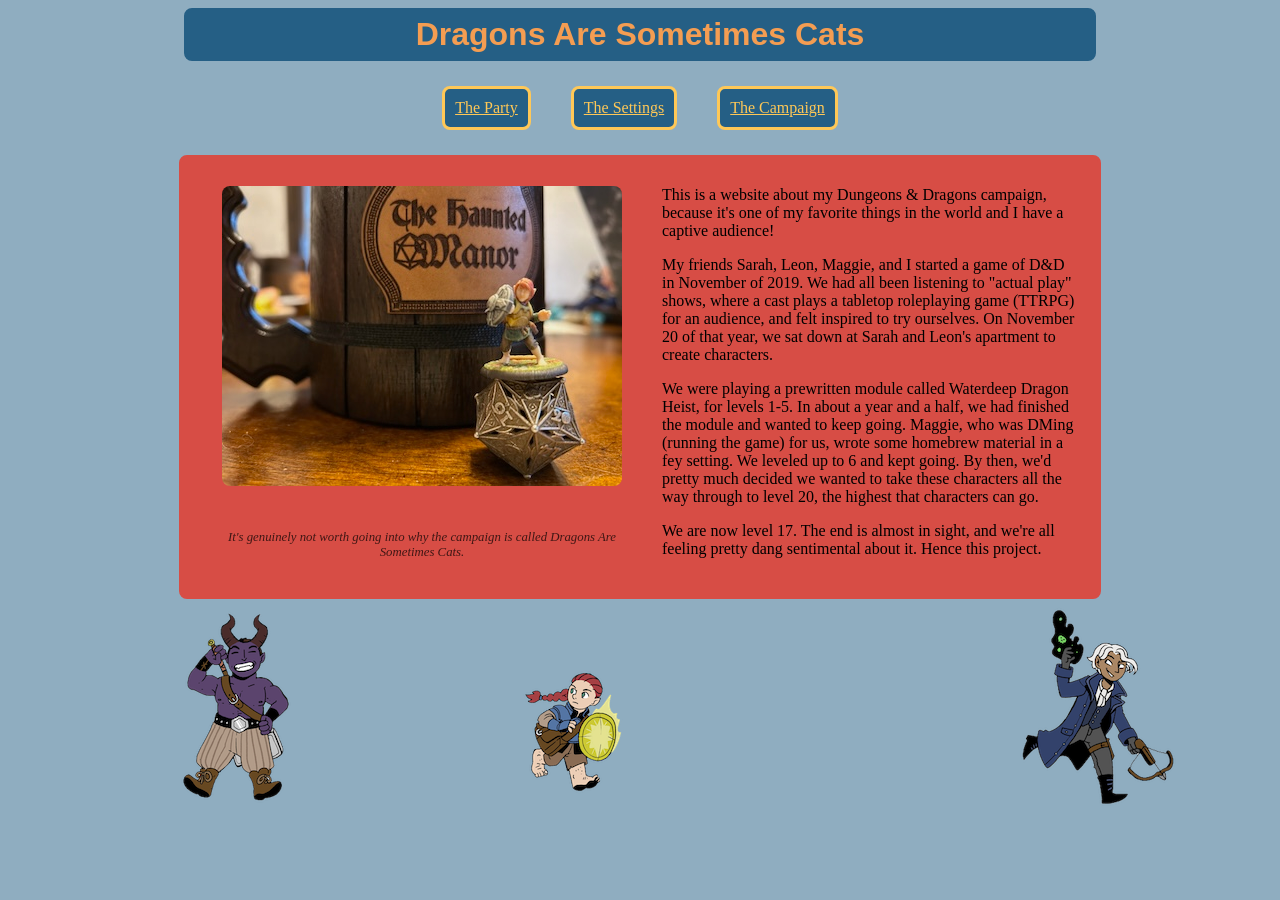
<file: index.html>
<!DOCTYPE html>
<html lang='en'>
    <head>
        <meta charset="UTF-8">
        <title>Waterdeep D&D Party | Home</title>
        <meta name="description" content="Homepage for a site about a D&D party.">
        <link rel="stylesheet" type="text/css" href="style-sheet.css">   
    </head>
<body>
    <h1>Dragons Are Sometimes Cats</h1>  
        <nav id="navigation">
            <a class="navlink" href="the-party.html" target="_blank">The Party</a>
            <a class="navlink" href="the-settings.html" target="_blank">The Settings</a>
            <a class="navlink" href="the-campaign.html" target="_blank">The Campaign</a>
        </nav>
        <div class="container">
             <div> 
                <figure>
                    <img class="body-image" src="images/Haunted_Manor.jpeg" alt="A wooden flagon with the words The Haunted Manor in a gothic font on it. In front of it are a metal celtic-style d20 and a little mini of a red-haired figured with a sword on top of it.">
                    <figcaption>It's genuinely not worth going into why the campaign is called Dragons Are Sometimes Cats.</figcaption>
                </figure>
            </div>
            <div>
                <p>This is a website about my Dungeons & Dragons campaign, because it's one of my favorite things in the world and I have a captive audience!</p>
                <p>My friends Sarah, Leon, Maggie, and I started a game of D&D in November of 2019. We had all been listening to "actual play" shows, 
                    where a cast plays a tabletop roleplaying game (TTRPG) for an audience, and felt inspired to try ourselves. On November 20 of that year, we sat down at Sarah and Leon's apartment to create characters.</p>
                <p>We were playing a prewritten module called Waterdeep Dragon Heist, for levels 1-5. In about a year and a half, we had finished the module and wanted
                    to keep going. Maggie, who was DMing (running the game) for us, wrote some homebrew material in a fey setting. We leveled up to 6 and kept going. By then, we'd
                    pretty much decided we wanted to take these characters all the way through to level 20, the highest that characters can go.</p>
                <p>We are now level 17. The end is almost in sight, and we're all feeling pretty dang sentimental about it. Hence this project.</p>  
            </div>
        </div>
        <footer>
            <img id="ayin-portrait" src="images/WaterdeepAyin.png" alt="A cheerful purple tiefling wearing pants and no shirt, facing forward.">
            <img id="mairen-portrait" src="images/WaterdeepMairen.png" alt="A pale halfling with a long red braid of hair, carrying a shield and giving side-eye as she walks to the right.">
            <img id="nick-portrait" src="images/WaterdeepNick.png" alt="A mischievous, tan-skinned, white-haired half-elf in fancy clothes and a blue coat, carrying a crossbow in one hand and casting magic with the other as he runs to the right.">
        </footer>
    </body>
</html>
</file>
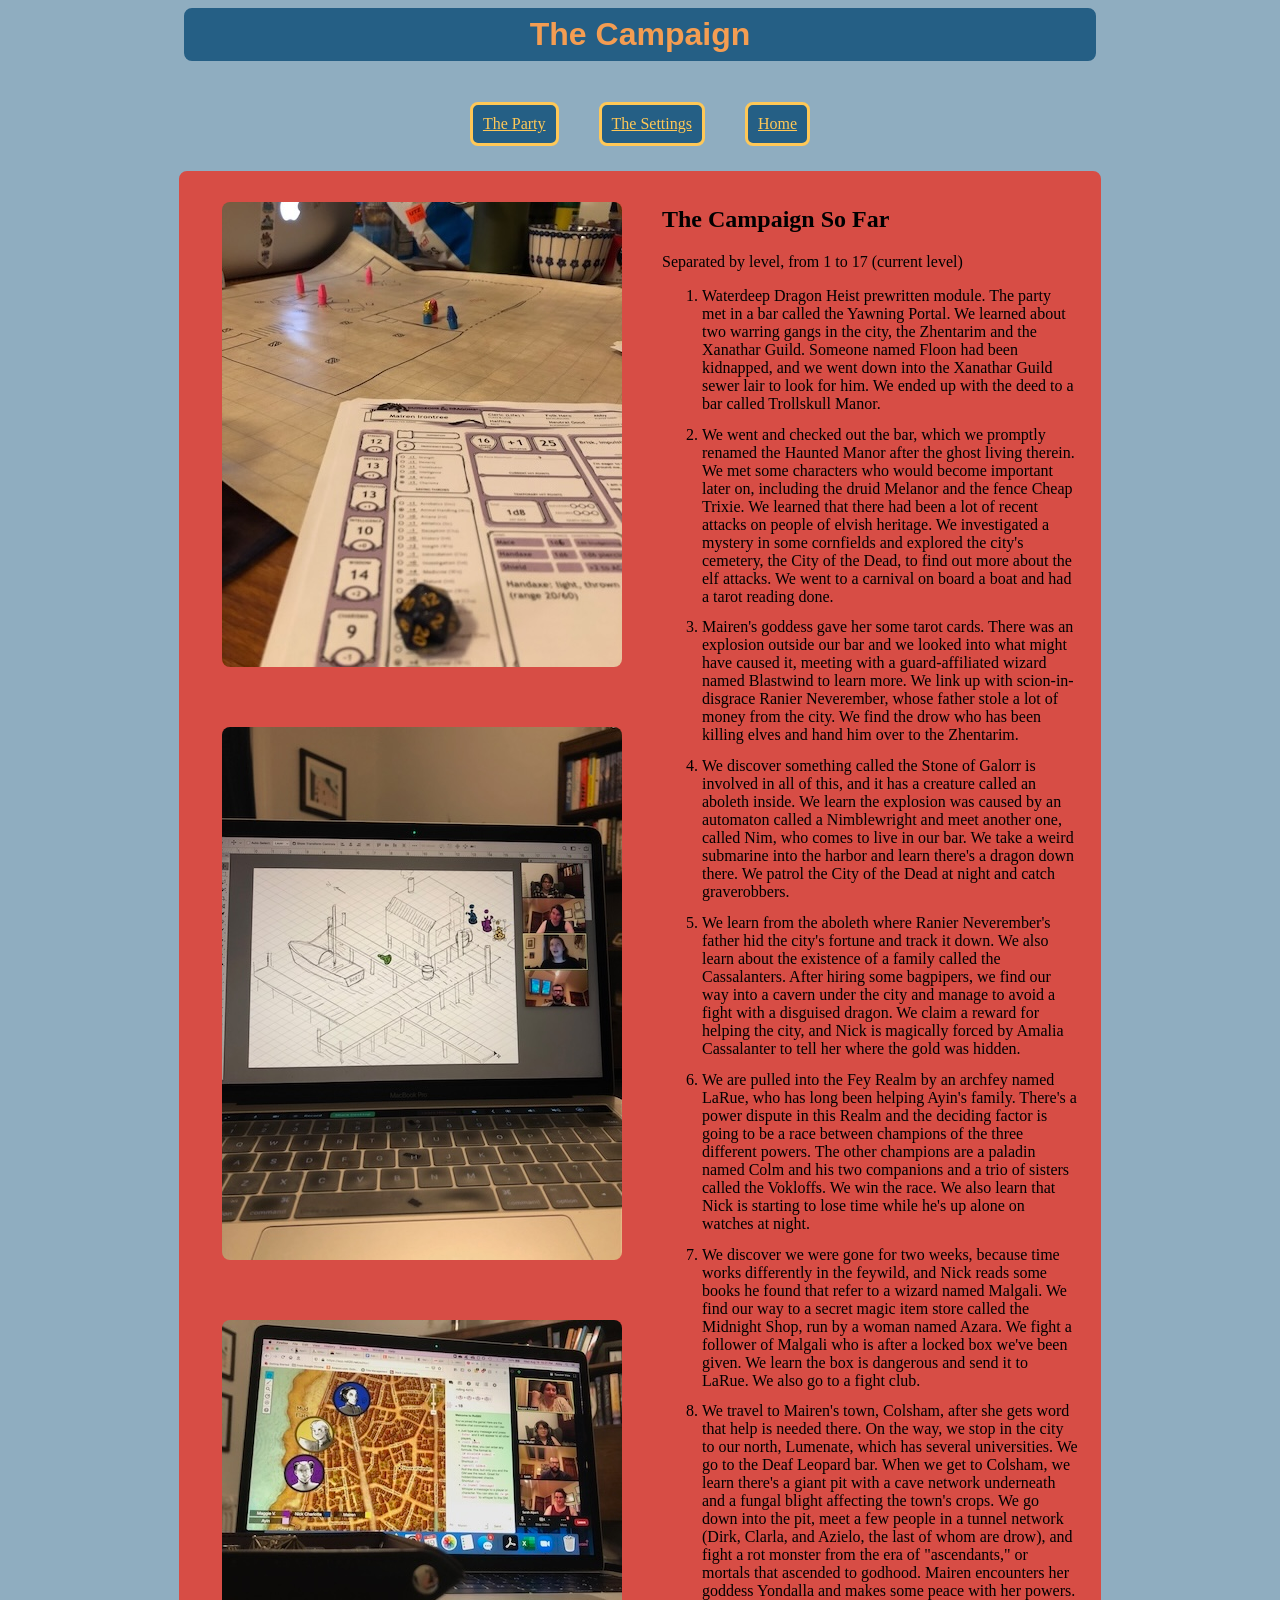
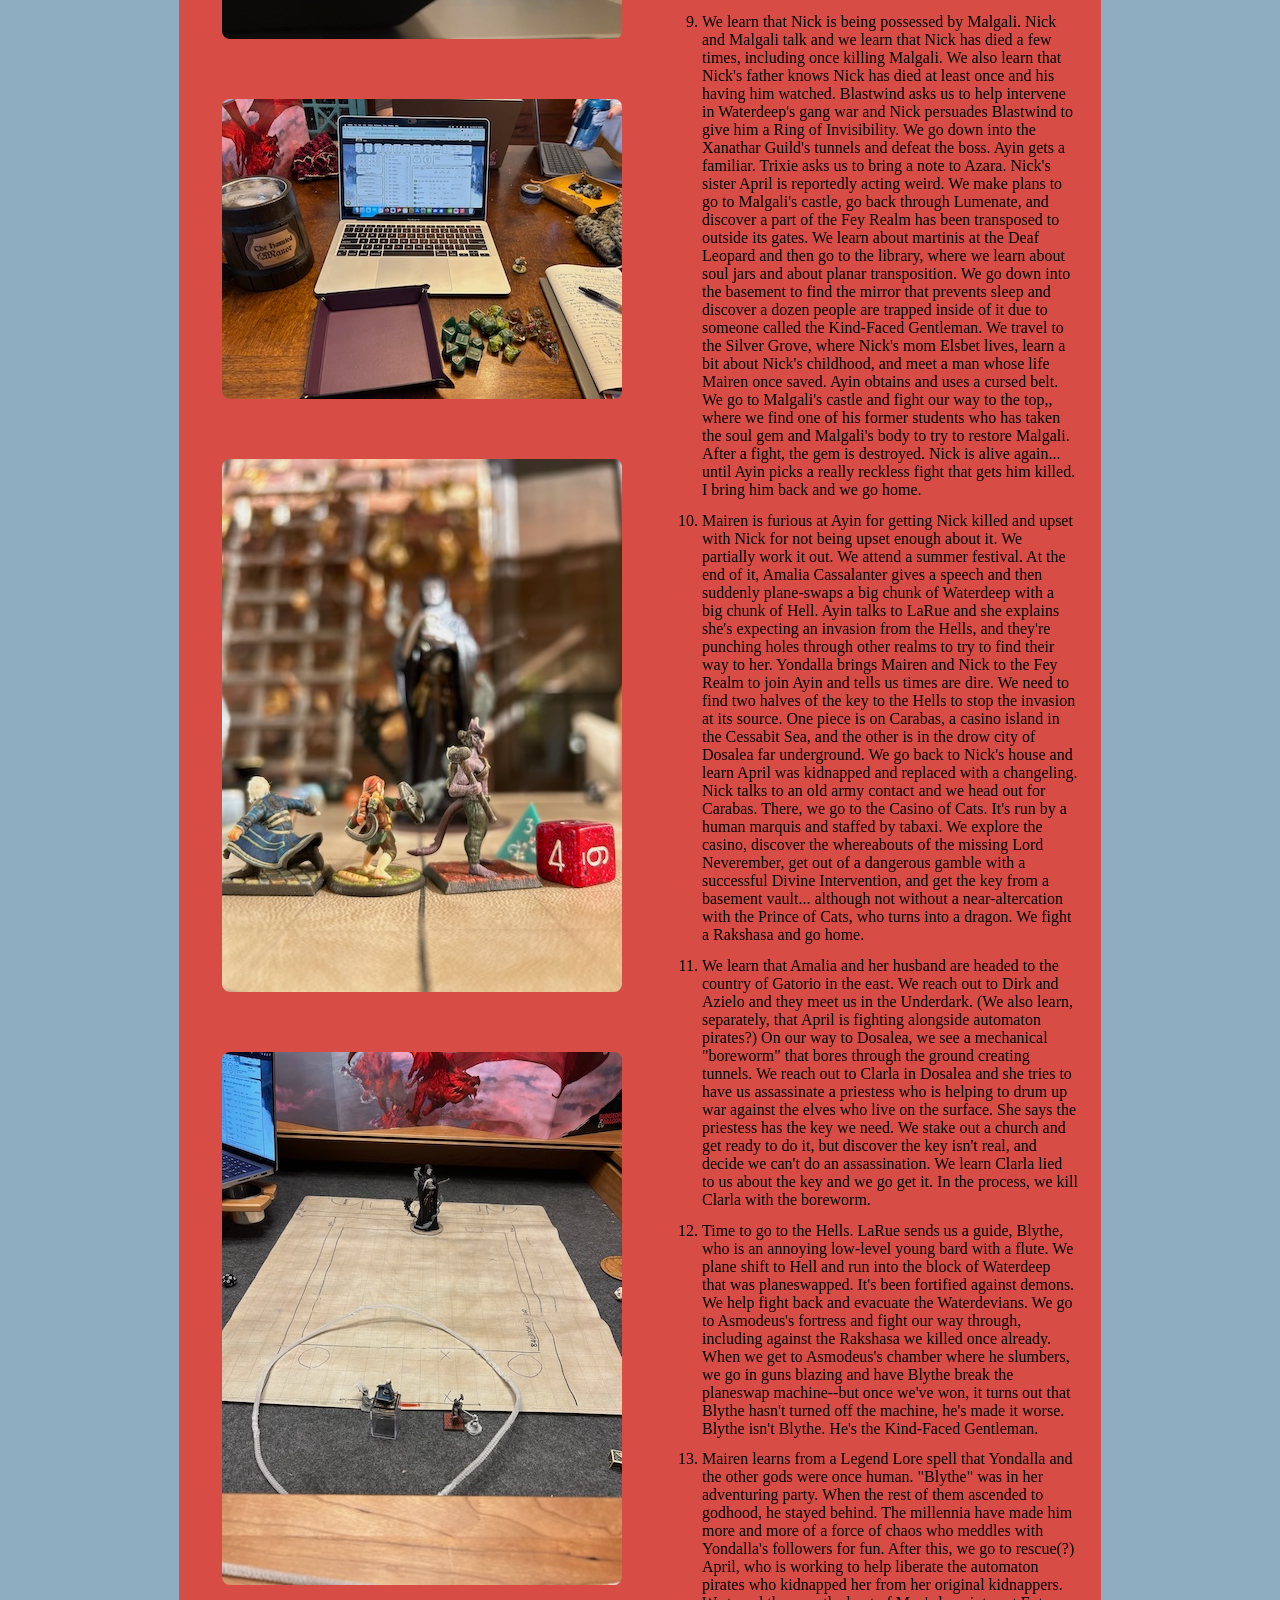
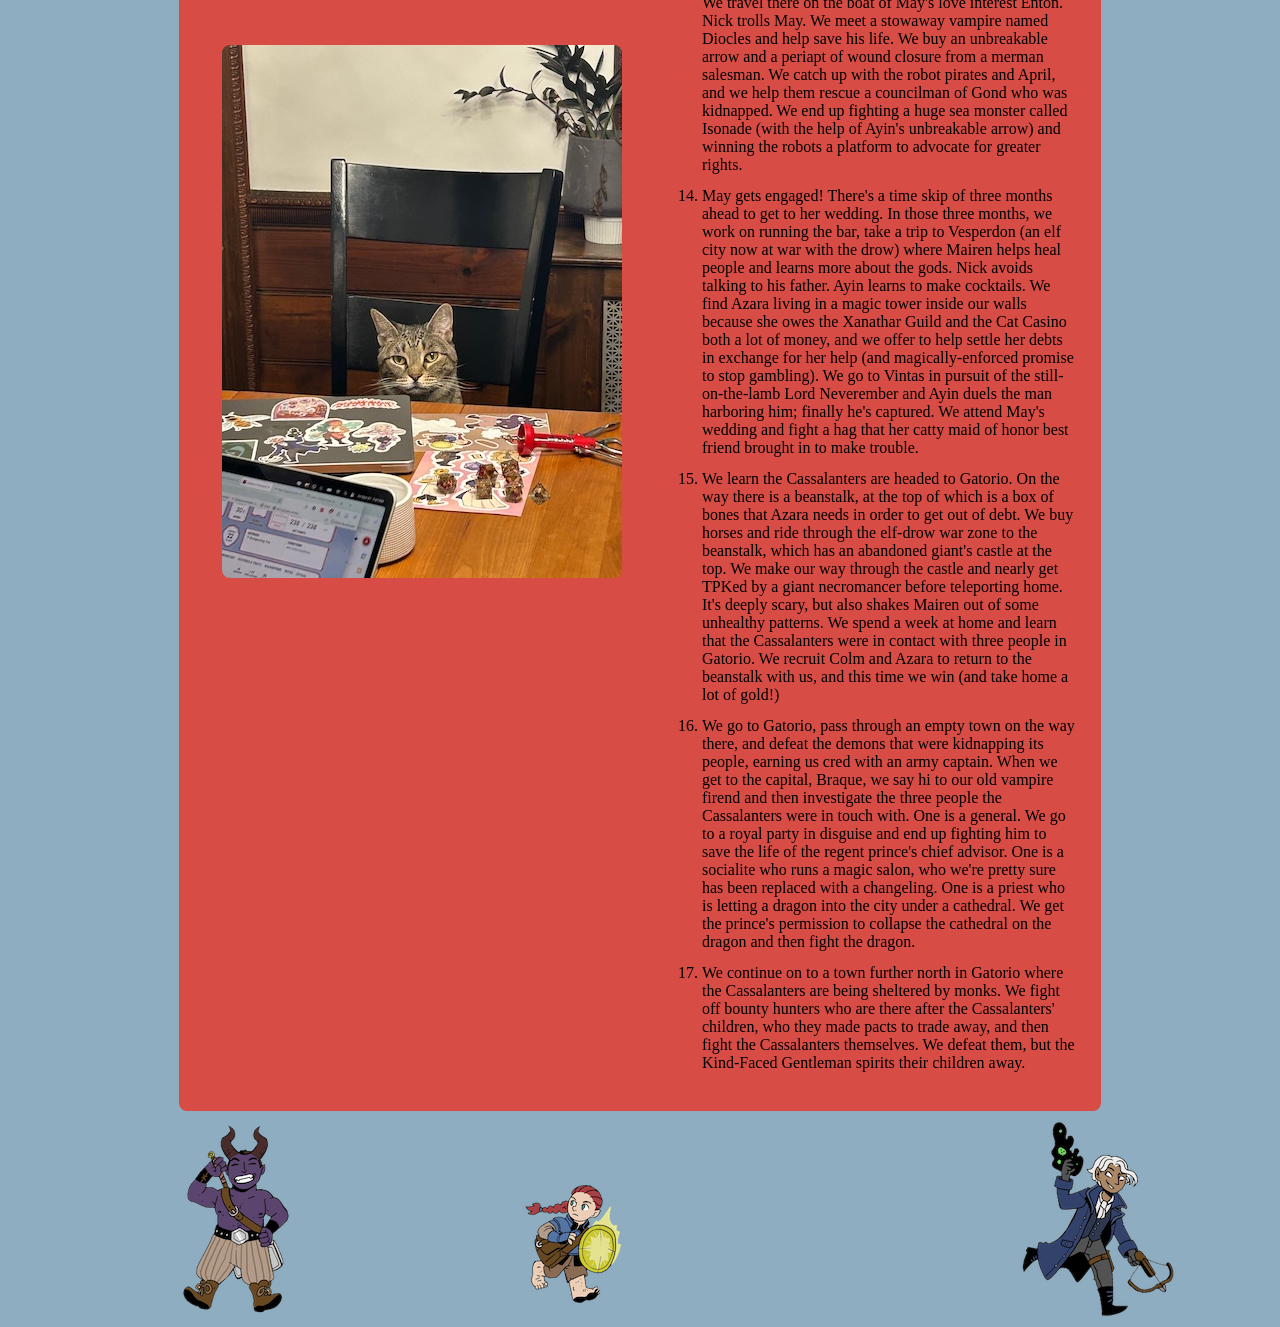
<file: the-campaign.html>
<!DOCTYPE html>
<html lang="en">
    <head>
         <meta charset="UTF-8">
        <title>Waterdeep D&D Party | Campaign</title>
        <meta name="description" content="Campaign details.">
        <link rel="stylesheet" type="text/css" href="style-sheet.css">  
    </head>
<body>
    <h1>The Campaign</h1>
    <p></p>
        <nav id="navigation">
            <a class="navlink" href="the-party.html" target="_blank">The Party</a>
            <a class="navlink" href="the-settings.html" target="_blank">The Settings</a>
            <a class="navlink" href="index.html" target="_blank">Home</a>
        </nav>
        <div class="container">
             <div> 
                <figure>
                     <img class="body-image" src="images/early-combat.jpeg" alt="Foreground: a printed D&D character sheet with a dark blue D20 on it. Background: a large hand-drawn grid map with cap erasers instead of minis.">
                     <p></p>
                     <img class="body-image" src="images/first-online-game.jpeg" alt="A Zoom window with a screenshared hand-drawn 3D-style sketch of a boathouse and dock, with three colored minis drawn at the side. On the far right are four people in Zoom windows.">
                     <p></p>
                     <img class="body-image" src="images/online-game-2.jpeg" alt="A Zoom window with a screenshared map, pulled from a D&D resource guide, with three large colored circles showing images of the party. The players are in Zoom windows to the right. A dice tray is visible in the foreground.">
                     <p></p>
                     <img class="body-image" src="images/character-sheet-laptop.jpeg" alt="A laptop, wooden flagon, dice tray, and a few sets of polyhedral dice, with a notebook visible to the right and another laptop and dice tray further back.">
                     <p></p>
                     <img class="body-image" src="images/combat.jpeg" alt="Three in-focus minis face down an out-of-focus giant necromancer/reaper mini. A few dice are also visible in the foreground.">
                     <p></p>
                     <img class="body-image" src="images/dawn-radius.jpeg" alt="A large hand-drawn grid map, with a giant mini on one side and the player minis on the other. One player mini has a huge pipe cleaner circle around it. A DM screen is visible in back.">
                     <p></p>
                     <img class="body-image" src="images/cat.jpeg" alt="A cat sits in a chair, its head visible over the table, on which sit a couple of laptops, some stickers, some dice, and a wine opener.">
                 </figure>
            </div>
            <div>
                <h2>The Campaign So Far</h2>
                <p>Separated by level, from 1 to 17 (current level)</p>
                <ol>
                    <li>Waterdeep Dragon Heist prewritten module. The party met in a bar called the Yawning Portal. We learned about
                        two warring gangs in the city, the Zhentarim and the Xanathar Guild. Someone named Floon had been kidnapped, and we went 
                        down into the Xanathar Guild sewer lair to look for him. We ended up with the deed to a bar called Trollskull Manor.</li>
                    <li>We went and checked out the bar, which we promptly renamed the Haunted Manor after the ghost living therein. We met some characters
                        who would become important later on, including the druid Melanor and the fence Cheap Trixie. We learned that there had been a 
                        lot of recent attacks on people of elvish heritage. We investigated a mystery in some cornfields and explored the city's 
                        cemetery, the City of the Dead, to find out more about the elf attacks. We went to a carnival on board a boat and had a tarot reading done.</li>
                    <li> Mairen's goddess gave her some tarot cards. There was an explosion outside our bar and we looked into what might have caused it, meeting
                        with a guard-affiliated wizard named Blastwind to learn more. We link up with scion-in-disgrace Ranier Neverember, whose father stole 
                        a lot of money from the city. We find the drow who has been killing elves and hand him over to the Zhentarim.</li>
                    <li>We discover something called the Stone of Galorr is involved in all of this, and it has a creature called an aboleth inside.
                        We learn the explosion was caused by an automaton called a Nimblewright and meet another one, called Nim, who comes to live in our bar.
                        We take a weird submarine into the harbor and learn there's a dragon down there. We patrol the City of the Dead at night and catch graverobbers.</li>
                    <li>We learn from the aboleth where Ranier Neverember's father hid the city's fortune and track it down. We also learn about the existence of a family
                        called the Cassalanters. After hiring some bagpipers, we find our way into a cavern under the city and manage to avoid a fight with a disguised dragon.
                        We claim a reward for helping the city, and Nick is magically forced by Amalia Cassalanter to tell her where the gold was hidden.</li>
                    <li>We are pulled into the Fey Realm by an archfey named LaRue, who has long been helping Ayin's family. There's a power dispute in this Realm
                        and the deciding factor is going to be a race between champions of the three different powers. The other champions are a paladin named Colm and
                        his two companions and a trio of sisters called the Vokloffs. We win the race. We also learn that Nick is starting to lose time while he's 
                        up alone on watches at night.</li>
                    <li>We  discover we were gone for two weeks, because time works differently in the feywild, and Nick reads some books he found that refer
                        to a wizard named Malgali. We find our way to a secret magic item store called the Midnight Shop, run by a woman named Azara. We fight a follower
                        of Malgali who is after a locked box we've been given. We learn the box is dangerous and send it to LaRue. We also go to a fight club.</li>
                    <li>We travel to Mairen's town, Colsham, after she gets word that help is needed there. On the way, we stop in the city to our north, Lumenate, which has
                        several universities. We go to the Deaf Leopard bar. When we get to Colsham, we learn there's a giant pit with
                        a cave network underneath and a fungal blight affecting the town's crops. We go down into the pit, meet a few people in a tunnel network 
                        (Dirk, Clarla, and Azielo, the last of whom are drow), and fight a rot monster from the era of "ascendants," or mortals that ascended to godhood.
                        Mairen encounters her goddess Yondalla and makes some peace with her powers.</li>
                    <li>We learn that Nick is being possessed by Malgali. Nick and Malgali talk and we learn that Nick has died a few times, including once
                        killing Malgali. We also learn that Nick's father knows Nick has died at least once and his having him watched. Blastwind asks us to help
                        intervene in Waterdeep's gang war and Nick persuades Blastwind to give him a Ring of Invisibility.  We go down into the Xanathar Guild's tunnels
                        and defeat the boss. Ayin gets a familiar. Trixie asks us to bring a note to Azara. Nick's sister April is reportedly acting weird. 
                        We make plans to go to Malgali's castle, go back through Lumenate, and discover a part of the Fey Realm has been transposed to 
                        outside its gates. We learn about martinis at the Deaf Leopard and then go to the library, where we learn about soul jars and about planar transposition. 
                        We go down into the basement to find the mirror that prevents sleep and discover a dozen people are trapped inside of it due to someone called
                        the Kind-Faced Gentleman. We travel to the Silver Grove, where Nick's mom Elsbet lives, learn a bit about Nick's childhood, and meet
                        a man whose life Mairen once saved. Ayin obtains and uses a cursed belt. We go to Malgali's castle and fight our way to the top,, where we find 
                        one of his former students who has taken the soul gem and Malgali's body to try to restore Malgali. After a fight, the gem is destroyed.
                        Nick is alive again... until Ayin picks a really reckless fight that gets him killed. I bring him back and we go home.</li>
                    <li>Mairen is furious at Ayin for getting Nick killed and upset with Nick for not being upset enough about it. We partially work it out. We attend a summer
                        festival. At the end of it, Amalia Cassalanter gives a speech and then suddenly plane-swaps a big chunk of Waterdeep with a big chunk of Hell. 
                        Ayin talks to LaRue and she explains she's expecting an invasion from the Hells, and they're punching holes through other realms to try
                        to find their way to her. Yondalla brings Mairen and Nick to the Fey Realm to join Ayin and tells us times are dire. We need to find two halves
                        of the key to the Hells to stop the invasion at its source. One piece is on Carabas, a casino island in the Cessabit Sea, and the other is in 
                        the drow city of Dosalea far underground. We go back to Nick's house and learn April was kidnapped and replaced with a changeling.  Nick talks to an old army contact and we head out for Carabas. There, we go to the Casino of Cats. It's run by
                        a human marquis and staffed by tabaxi. We explore the casino, discover the whereabouts of the missing Lord Neverember, 
                        get out of a dangerous gamble with a successful Divine Intervention, and get the key from a basement vault... although not without
                        a near-altercation with the Prince of Cats, who turns into a dragon. We fight a Rakshasa and go home.</li>
                    <li>We learn that Amalia and her husband are headed to the country of Gatorio in the east. We reach out to Dirk and Azielo and they meet
                        us in the Underdark. (We also learn, separately, that April is fighting alongside automaton pirates?) 
                        On our way to Dosalea, we see a mechanical "boreworm" that bores through the ground creating tunnels. We reach out to Clarla in
                        Dosalea and she tries to have us assassinate a priestess who is helping to drum up war against the elves who live on the surface.
                        She says the priestess has the key we need. We stake out a church and get ready to do it, but discover the key isn't real, and
                        decide we can't do an assassination. We learn Clarla lied to us about the key and we go get it. In the process, we kill Clarla with the boreworm.</li>
                    <li>Time to go to the Hells. LaRue sends us a guide, Blythe, who is an annoying low-level young bard with a flute. We plane shift to Hell
                        and run into the block of Waterdeep that was planeswapped. It's been fortified against demons. We help fight back and evacuate the 
                        Waterdevians. We go to Asmodeus's fortress and fight our way through, including against the Rakshasa we killed once already. When we
                        get to Asmodeus's chamber where he slumbers, we go in guns blazing and have Blythe break the planeswap machine--but once we've 
                        won, it turns out that Blythe hasn't turned off the machine, he's made it worse. Blythe isn't Blythe. He's the Kind-Faced Gentleman.</li>
                    <li>Mairen learns from a Legend Lore spell that Yondalla and the other gods were once human. "Blythe" was in her adventuring party. When the 
                        rest of them ascended to godhood, he stayed behind. The millennia have made him more and more of a force of chaos who meddles with
                        Yondalla's followers for fun. After this, we go to rescue(?) April, who is working to help liberate the automaton pirates who
                        kidnapped her from her original kidnappers. We travel there on the boat of May's love interest Enton. Nick trolls May. We meet a stowaway vampire
                        named Diocles and help save his life. We buy an unbreakable arrow and a periapt of wound closure from a merman salesman. We catch up with
                        the robot pirates and April, and we help them rescue a councilman of Gond who was kidnapped. We end up fighting a huge sea monster called Isonade 
                        (with the help of Ayin's unbreakable arrow) and winning the robots a platform to advocate for greater rights.</li>
                    <li>May gets engaged! There's a time skip of three months ahead to get to her wedding. In those three months, we work on running the bar,
                        take a trip to Vesperdon (an elf city now at war with the drow) where Mairen helps heal people and learns more about the gods. Nick avoids
                        talking to his father. Ayin learns to make cocktails. We find Azara living in a magic tower inside our walls because she owes the 
                        Xanathar Guild and the Cat Casino both a lot of money, and we offer to help settle her debts in exchange for her help (and magically-enforced 
                        promise to stop gambling). We go to Vintas in pursuit of the still-on-the-lamb Lord Neverember and Ayin duels the man harboring
                        him; finally he's captured. We attend May's wedding and fight a hag that her catty maid of honor best friend brought in to make trouble.</li>
                    <li>We learn the Cassalanters are headed to Gatorio. On the way there is a beanstalk, at the top of which is a box of bones that Azara
                        needs in order to get out of debt. We buy horses and ride through the elf-drow war zone to the beanstalk, which has an abandoned giant's 
                        castle at the top. We make our way through the castle and nearly get TPKed by a giant necromancer before teleporting home. 
                        It's deeply scary, but also shakes Mairen out of some unhealthy patterns. We spend a week at home and learn that the Cassalanters 
                        were in contact with three people in Gatorio. We recruit Colm and Azara to return to the beanstalk with us, and this time we win 
                        (and take home a lot of gold!)</li>
                    <li>We go to Gatorio, pass through an empty town on the way there, and defeat the demons that were kidnapping its people, earning
                        us cred with an army captain. When we get to the capital, Braque, we say hi to our old vampire firend and then investigate the three people the Cassalanters were in touch with.
                        One is a general. We go to a royal party in disguise and end up fighting him to save the life of the regent prince's chief advisor. 
                        One is a socialite who runs a magic salon, who we're pretty sure has been replaced with a changeling. One is a priest who is letting
                        a dragon into the city under a cathedral. We get the prince's permission to collapse the cathedral on the dragon and then fight the dragon.</li>
                    <li>We continue on to a town further north in Gatorio where the Cassalanters are being sheltered by monks. We fight off bounty hunters who
                        are there after the Cassalanters' children, who they made pacts to trade away, and then fight the Cassalanters themselves. We defeat them,
                        but the Kind-Faced Gentleman spirits their children away.</li>
                </ol>
             </div>
        </div>
        <footer>
            <img id="ayin-portrait" src="images/WaterdeepAyin.png" alt="A cheerful purple tiefling wearing pants and no shirt, facing forward.">
            <img id="mairen-portrait" src="images/WaterdeepMairen.png" alt="A pale halfling with a long red braid of hair, carrying a shield and giving side-eye as she walks to the right.">
            <img id="nick-portrait" src="images/WaterdeepNick.png" alt="A mischievous, tan-skinned, white-haired half-elf in fancy clothes and a blue coat, carrying a crossbow in one hand and casting magic with the other as he runs to the right.">
        </footer>
     </body>
</html>
</file>
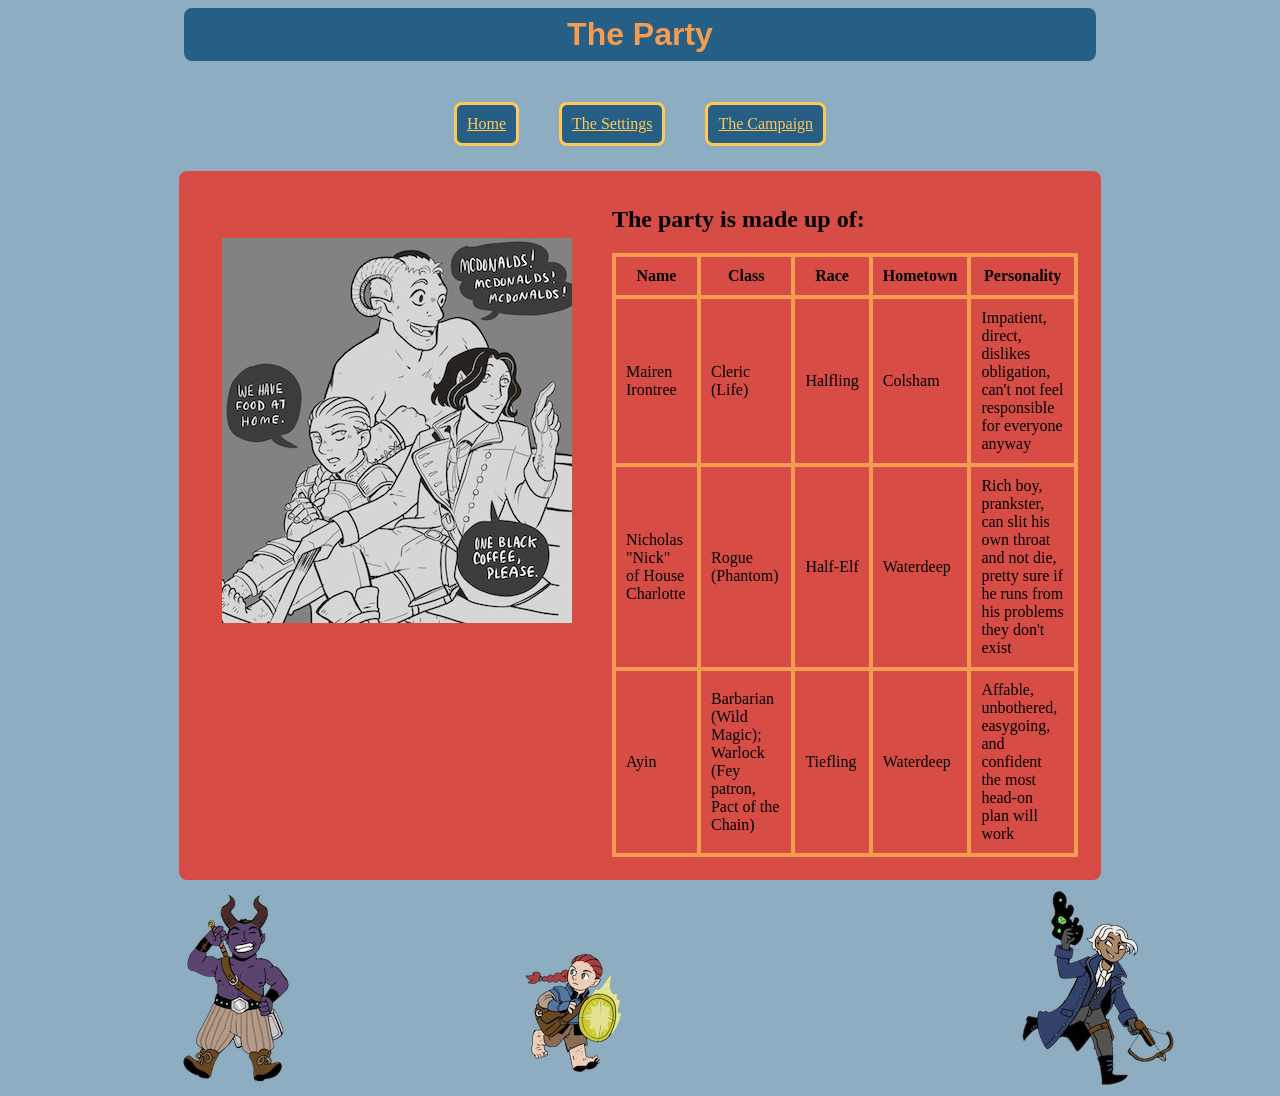
<file: the-party.html>
<!DOCTYPE html>
<html lang="en">
    <head>
         <meta charset="UTF-8">
        <title>Waterdeep D&D Party | Party</title>
        <meta name="description" content="Campaign details.">
        <link rel="stylesheet" type="text/css" href="style-sheet.css">         
    </head>

<body>
    <h1>The Party</h1>
    <p></p>
         <nav id="navigation">
            <a class="navlink" href="index.html" target="_blank">Home</a>
            <a class="navlink" href="the-settings.html" target="_blank">The Settings</a>
            <a class="navlink" href="the-campaign.html" target="_blank">The Campaign</a>
        </nav>

        <div class="container">
            <div> 
                <br>
                <br>
                <figure>
                    <img class="party-portrait" src="images/mcdonalds.jpeg" alt="ALT TEXT TK">
                 </figure>
            </div>
            <div>
                <h2>The party is made up of:</h2>

                <table>
                    <tr>
                        <th>Name</th>
                        <th>Class</th>
                        <th>Race</th>
                        <th>Hometown</th>
                        <th>Personality</th>
                    </tr>
                    <tr>
                        <td>Mairen Irontree</td>
                        <td>Cleric (Life)</td>
                        <td>Halfling</td>
                        <td>Colsham</td>
                        <td>Impatient, direct, dislikes obligation, can't not feel responsible for everyone anyway</td>
                    </tr>
                    <tr>
                        <td>Nicholas "Nick" of House Charlotte</td>
                        <td>Rogue (Phantom)</td>
                        <td>Half-Elf</td>
                        <td>Waterdeep</td>
                        <td>Rich boy, prankster, can slit his own throat and not die, pretty sure if he runs from his problems they don't exist</td>
                    </tr>
                    <tr>
                        <td>Ayin</td>
                        <td>Barbarian (Wild Magic); Warlock (Fey patron, Pact of the Chain)</td>
                        <td>Tiefling</td>
                        <td>Waterdeep</td>
                        <td>Affable, unbothered, easygoing, and confident the most head-on plan will work</td>
                    </tr>
                </table>
             </div>
        </div>
        <footer>
            <img id="ayin-portrait" src="images/WaterdeepAyin.png" alt="A cheerful purple tiefling wearing pants and no shirt, facing forward.">
            <img id="mairen-portrait" src="images/WaterdeepMairen.png" alt="A pale halfling with a long red braid of hair, carrying a shield and giving side-eye as she walks to the right.">
            <img id="nick-portrait" src="images/WaterdeepNick.png" alt="A mischievous, tan-skinned, white-haired half-elf in fancy clothes and a blue coat, carrying a crossbow in one hand and casting magic with the other as he runs to the right.">
        </footer>
    </body>
</html>
</file>
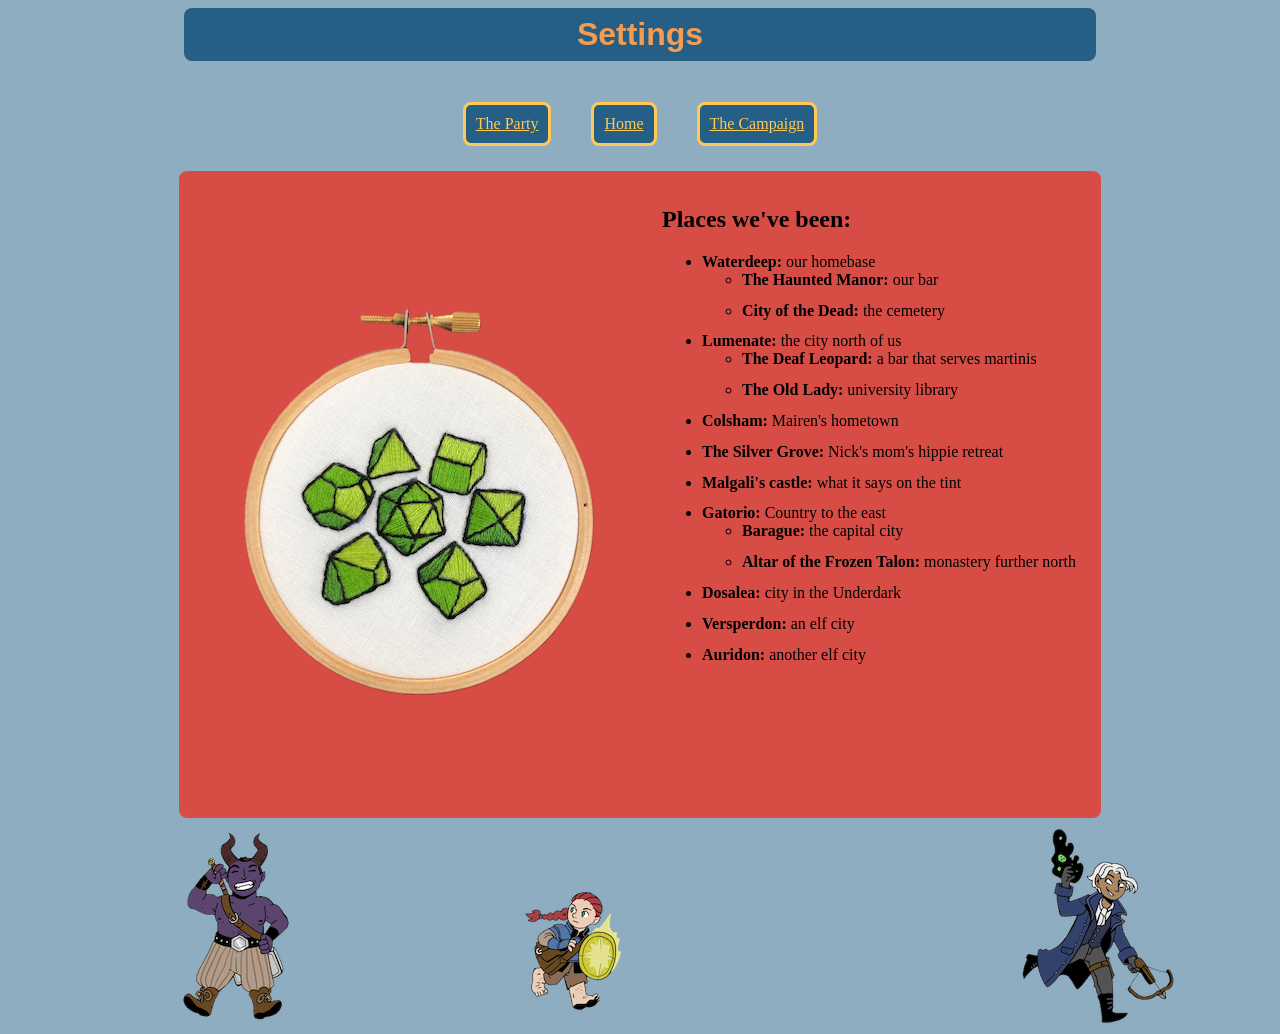
<file: the-settings.html>
<!DOCTYPE html>
<html lang="en">
    <head>
         <meta charset="UTF-8">
        <title>Waterdeep D&D Party | Party</title>
        <meta name="description" content="Campaign details.">
        <link rel="stylesheet" type="text/css" href="style-sheet.css">   
    </head>

<body>
    <h1>Settings</h1>
    <p></p>
         <nav id="navigation">
            <a class="navlink" href="the-party.html" target="_blank">The Party</a>
            <a class="navlink" href="index.html" target="_blank">Home</a>
            <a class="navlink" href="the-campaign.html" target="_blank">The Campaign</a>
        </nav>
        <div class="container">
             <div> 
                <figure>
                    <img class="body-image" src="images/embroidery.png" alt="A round embroidery hoop with a set of seven green polyhedric dice embroidered on it.">
                 </figure>
            </div>
            <div>
                <h2>Places we've been:</h2>
                 <ul>
                    <li><b>Waterdeep:</b> our homebase
                        <ul>
                            <li><b>The Haunted Manor:</b> our bar</li>
                            <li><b>City of the Dead:</b> the cemetery</li>
                        </ul></li>
                    <li><b>Lumenate:</b> the city north of us
                        <ul>
                            <li><b>The Deaf Leopard:</b> a bar that serves martinis</li>
                            <li><b>The Old Lady:</b> university library</li>
                        </ul></li>
                    <li><b>Colsham:</b> Mairen's hometown</li>
                    <li><b>The Silver Grove:</b> Nick's mom's hippie retreat</li>
                     <li><b>Malgali's castle:</b> what it says on the tint</li>
                    <li><b>Gatorio:</b> Country to the east
                         <ul>
                            <li><b>Barague:</b> the capital city</li>
                            <li><b>Altar of the Frozen Talon: </b>monastery further north</li>
                        </ul></li>
                    <li><b>Dosalea:</b> city in the Underdark </li>
                    <li><b>Versperdon:</b> an elf city </li>
                    <li><b>Auridon:</b> another elf city </li>
                </ul>
             </div>
        </div>
        <footer>
            <img id="ayin-portrait" src="images/WaterdeepAyin.png" alt="A cheerful purple tiefling wearing pants and no shirt, facing forward.">
            <img id="mairen-portrait" src="images/WaterdeepMairen.png" alt="A pale halfling with a long red braid of hair, carrying a shield and giving side-eye as she walks to the right.">
            <img id="nick-portrait" src="images/WaterdeepNick.png" alt="A mischievous, tan-skinned, white-haired half-elf in fancy clothes and a blue coat, carrying a crossbow in one hand and casting magic with the other as he runs to the right.">
        </footer>
     </body>
</html>
</file>
<file: style-sheet.css>
h1 {
        font-family: 'Gill Sans', 'Gill Sans MT', Calibri, 'Trebuchet MS', sans-serif;
        color: #F49D52;
        background-color: #255F85;
        border: solid;
        border-color: #255F85;
        border-radius: 8px;
        width: 70vw;  
        position: relative;
        margin: auto;
        padding: 5px;
        text-align: center;
    }
h2 {
        font-family: Georgia, Times, 'Times New Roman', serif;
        font-size: 1.5em;
    }
#navigation {
        display: flex;
        justify-content: center;
    }
.navlink {
        color: #FFC857;
        background-color: #255F85;
        border: solid;
        border-color: #FFC857;
        border-radius: 8px;
        padding: 10px;
        margin-top: 25px;
        margin-bottom: 25px;
        margin-left: 20px;
        margin-right: 20px;
        font-family: Georgia, Times, 'Times New Roman', serif;
    }
.container {
        font-family: Georgia, Times, 'Times New Roman', serif;
        background-color: #D74D45;
        border: solid;
        border-color: #D74D45;
        border-radius: 8px;
        width: 70vw;
        height: fit-content;
        overflow: auto;
        margin: auto;
        display: flex;
        padding-top: 12px;
        padding-bottom: 20px;
        padding-right: 20px;
    }
table, th, td {
        border: solid;
        border-width: 4px;
        border-color: #F49D52;
        border-collapse: collapse;
        font-family: Georgia, Times, 'Times New Roman', serif;
        padding: 10px;
    }
li {
        margin-bottom: 0.8em
    }
.body-image { 
       border: solid;
        border-width: 0px;
        border-radius: 8px;
        margin-bottom: 40px; 
    } 
figcaption {
        font-size: .8em;
        font-style: italic;
        text-align: center;
        opacity: 0.7;
    }
body {
        background-color: #8FADC0;
    }
footer {
        display: flex;
    }
#ayin-portrait {
        position: relative;
        padding-left: 10vw;
        padding-right: 5vw;
        padding-top: 8px;
        height: 200px;
        width: 200px;
    }
#mairen-portrait {
        position: relative;
        padding-left: 8vw;
        padding-right: 12vw;
        padding-top: 58px;
        height: 150px;
        width: 150px;
    }
#nick-portrait {
        position: relative;
        padding-left: 15vw;
        padding-right: 20px;
        padding-top: 8px;
        height: 200px;
        width: 200px;
    }
</file>
